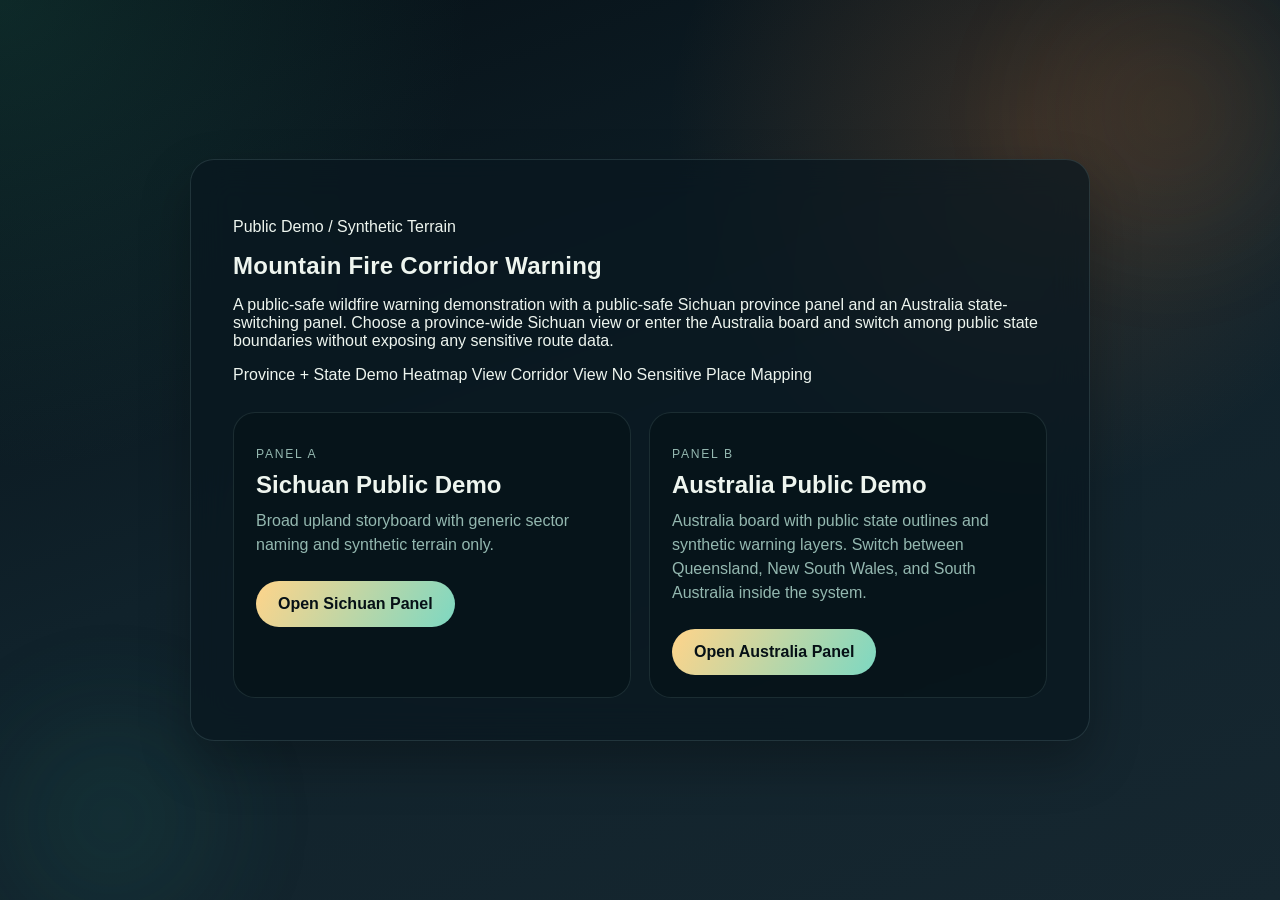
<file: index.html>
<!DOCTYPE html>
<html lang="en">
<head>
  <meta charset="UTF-8">
  <meta name="viewport" content="width=device-width, initial-scale=1.0">
  <title>Mountain Fire Warning Demo v2</title>
  <link rel="stylesheet" href="./styles.css?v=20260327b">
</head>
<body class="landing-body">
  <div class="ambient ambient-a"></div>
  <div class="ambient ambient-b"></div>
  <main class="landing-shell landing-dual-shell">
    <section class="landing-card glass">
      <p class="eyebrow">Public Demo / Synthetic Terrain</p>
      <h1>Mountain Fire Corridor Warning</h1>
      <p class="hero-copy">
        A public-safe wildfire warning demonstration with a public-safe Sichuan province panel and an Australia state-switching panel.
        Choose a province-wide Sichuan view or enter the Australia board and switch among public state boundaries without exposing any sensitive route data.
      </p>
      <div class="cover-tags">
        <span class="cover-tag">Province + State Demo</span>
        <span class="cover-tag">Heatmap View</span>
        <span class="cover-tag">Corridor View</span>
        <span class="cover-tag">No Sensitive Place Mapping</span>
      </div>
      <div class="scenario-entry-grid">
        <article class="scenario-entry-card">
          <p class="scenario-entry-kicker">Panel A</p>
          <h3>Sichuan Public Demo</h3>
          <p>Broad upland storyboard with generic sector naming and synthetic terrain only.</p>
          <a class="enter-button" href="./system.html?scenario=sichuan">Open Sichuan Panel</a>
        </article>
        <article class="scenario-entry-card">
          <p class="scenario-entry-kicker">Panel B</p>
          <h3>Australia Public Demo</h3>
          <p>Australia board with public state outlines and synthetic warning layers. Switch between Queensland, New South Wales, and South Australia inside the system.</p>
          <a class="enter-button" href="./system.html?scenario=queensland">Open Australia Panel</a>
        </article>
      </div>
    </section>
  </main>
</body>
</html>
</file>
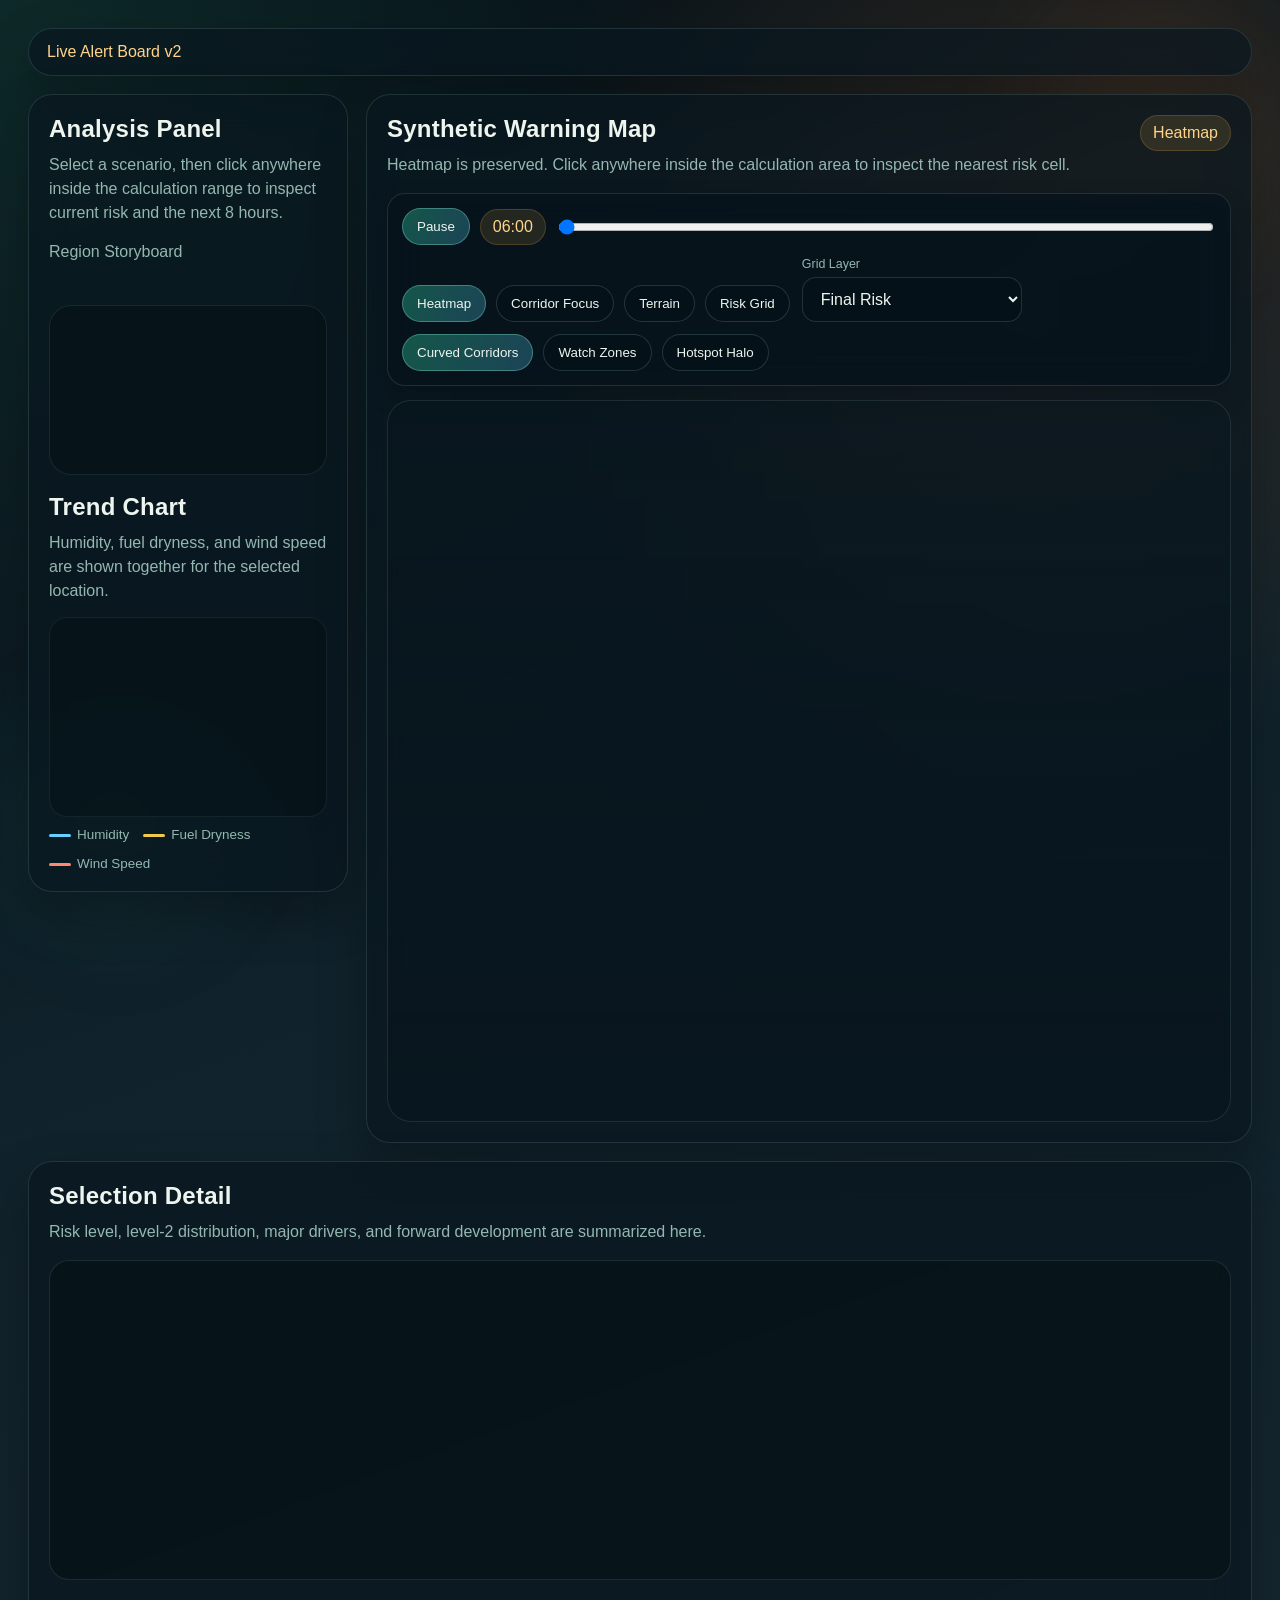
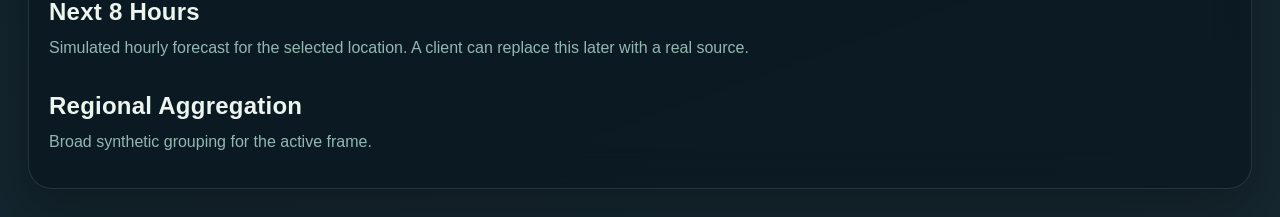
<file: system.html>
<!DOCTYPE html>
<html lang="en">
<head>
  <meta charset="UTF-8">
  <meta name="viewport" content="width=device-width, initial-scale=1.0">
  <title>Mountain Fire Warning System v2</title>
  <link rel="stylesheet" href="./vendor/leaflet.css">
  <link rel="stylesheet" href="./styles.css?v=20260327b">
</head>
<body>
  <div class="ambient ambient-a"></div>
  <div class="ambient ambient-b"></div>
  <main class="app-shell">
    <section class="alert-ribbon glass">
      <div class="alert-title">Live Alert Board v2</div>
      <div id="alert-strip" class="alert-strip"></div>
    </section>

    <section class="dashboard system-dashboard">
      <aside class="left-panel glass">
        <div class="panel-header">
          <h2>Analysis Panel</h2>
          <p id="scenario-subtitle">Select a scenario, then click anywhere inside the calculation range to inspect current risk and the next 8 hours.</p>
        </div>
        <div class="control-group">
          <label>Region Storyboard</label>
          <div class="scenario-switch" id="scenario-switch"></div>
        </div>
        <div class="metrics" id="metrics"></div>
        <div class="overview-card hero-stats" id="overview-cards"></div>
        <div class="panel-header compact">
          <h2>Trend Chart</h2>
          <p>Humidity, fuel dryness, and wind speed are shown together for the selected location.</p>
        </div>
        <div id="indicator-chart" class="indicator-chart"></div>
        <div class="chart-legend">
          <span><i class="legend-line humidity-line"></i>Humidity</span>
          <span><i class="legend-line dryness-line"></i>Fuel Dryness</span>
          <span><i class="legend-line wind-line"></i>Wind Speed</span>
        </div>
      </aside>

      <section class="map-panel glass">
        <div class="panel-header map-header">
          <div>
            <h2 id="map-title">Synthetic Warning Map</h2>
            <p>Heatmap is preserved. Click anywhere inside the calculation area to inspect the nearest risk cell.</p>
          </div>
          <div class="map-mode" id="map-mode-label">Heatmap</div>
        </div>
        <div class="map-toolbar glass-inline">
          <div class="map-toolbar-row map-toolbar-row-top">
            <div class="toolbar-group time-inline-group">
              <button id="play-btn" class="chip active">Pause</button>
              <div id="time-label" class="map-mode">06:00</div>
              <input id="time-slider" type="range" min="0" max="7" step="1" value="0">
            </div>
          </div>
          <div class="map-toolbar-row map-toolbar-row-bottom">
            <div class="toolbar-group view-inline-group" id="view-switch">
              <button class="chip active" data-view="heat">Heatmap</button>
              <button class="chip" data-view="corridor">Corridor Focus</button>
              <button class="chip" data-view="terrain">Terrain</button>
              <button class="chip" data-view="cells">Risk Grid</button>
            </div>
            <div class="toolbar-group layer-inline-group">
              <label for="layer-select">Grid Layer</label>
              <select id="layer-select">
                <option value="risk">Final Risk</option>
                <option value="elevation">Elevation</option>
                <option value="slope">Slope</option>
                <option value="wind">Wind Speed</option>
                <option value="dryness">Fuel Dryness</option>
              </select>
            </div>
            <div class="toolbar-group toggle-group">
              <button id="toggle-lines" class="chip active">Curved Corridors</button>
              <button id="toggle-watchpoints" class="chip">Watch Zones</button>
              <button id="toggle-hotspots" class="chip">Hotspot Halo</button>
            </div>
          </div>
        </div>
        <div class="map-wrap leaflet-wrap">
          <div id="map"></div>
          <div id="map-popup-card" class="map-popup-card hidden"></div>
        </div>
      </section>

      <aside class="right-panel glass">
        <div class="panel-header">
          <h2>Selection Detail</h2>
          <p>Risk level, level-2 distribution, major drivers, and forward development are summarized here.</p>
        </div>
        <div id="cell-detail" class="detail-card"></div>
        <div class="panel-header compact">
          <h2>Next 8 Hours</h2>
          <p>Simulated hourly forecast for the selected location. A client can replace this later with a real source.</p>
        </div>
        <div id="forecast-panel" class="forecast-panel"></div>
        <div class="panel-header compact">
          <h2 id="village-title">Regional Aggregation</h2>
          <p>Broad synthetic grouping for the active frame.</p>
        </div>
        <div id="village-list" class="village-list"></div>
      </aside>
    </section>
  </main>
  <script src="./vendor/leaflet.js"></script>
  <script src="./vendor/leaflet-heat.js"></script>
  <script src="./data/simulated_risk_map.js"></script>
  <script src="./app.js?v=20260327b"></script>
</body>
</html>
</file>
<file: styles.css>
:root {
  --bg: #07131a;
  --panel: rgba(9, 23, 31, 0.72);
  --panel-stroke: rgba(173, 220, 216, 0.14);
  --text: #eef5ef;
  --muted: #94b8b0;
  --accent: #ffb84d;
  --accent-2: #7dd8c2;
  --shadow: 0 22px 50px rgba(0, 0, 0, 0.28);
  --radius: 24px;
  --font-display: "Segoe UI Variable Display", "Avenir Next", "Trebuchet MS", sans-serif;
  --font-body: "Segoe UI Variable Text", "Source Sans 3", "Trebuchet MS", sans-serif;
}
* { box-sizing: border-box; }
body {
  margin: 0;
  min-height: 100vh;
  font-family: var(--font-body);
  color: var(--text);
  background:
    radial-gradient(circle at top left, rgba(36, 113, 93, 0.26), transparent 30%),
    radial-gradient(circle at 80% 15%, rgba(232, 122, 49, 0.18), transparent 28%),
    linear-gradient(160deg, #061016 0%, #10222b 48%, #162730 100%);
  overflow-x: hidden;
}
.ambient { position: fixed; pointer-events: none; filter: blur(40px); opacity: 0.45; }
.ambient-a { width: 30rem; height: 30rem; top: -8rem; right: -8rem; background: radial-gradient(circle, rgba(255, 143, 56, 0.25), transparent 60%); }
.ambient-b { width: 26rem; height: 26rem; left: -6rem; bottom: -8rem; background: radial-gradient(circle, rgba(42, 155, 132, 0.28), transparent 60%); }
.app-shell { position: relative; z-index: 1; max-width: 1680px; margin: 0 auto; padding: 28px; }
.glass { backdrop-filter: blur(18px); background: var(--panel); border: 1px solid var(--panel-stroke); box-shadow: var(--shadow); border-radius: var(--radius); }
.glass-inline { backdrop-filter: blur(18px); background: rgba(8, 20, 27, 0.74); border: 1px solid rgba(173, 220, 216, 0.14); box-shadow: 0 12px 26px rgba(0,0,0,0.18); border-radius: 18px; }
.alert-ribbon { display: grid; grid-template-columns: 160px 1fr; gap: 16px; padding: 14px 18px; margin-bottom: 18px; align-items: center; }
.alert-title { font-family: var(--font-display); font-size: 1rem; color: #ffd48a; }
.alert-strip { display: grid; grid-template-columns: repeat(3, minmax(0, 1fr)); gap: 12px; }
.alert-card { padding: 10px 12px; border-radius: 16px; background: rgba(6, 18, 24, 0.62); border: 1px solid rgba(173, 220, 216, 0.1); }
.alert-card strong { display: block; font-size: 0.95rem; }
.alert-card span { display: block; margin-top: 4px; color: var(--muted); font-size: 0.83rem; }
h1, h2 { margin: 0; font-family: var(--font-display); letter-spacing: 0.01em; }
.dashboard { display: grid; grid-template-columns: 340px minmax(0, 1fr) 360px; gap: 18px; }
.left-panel, .right-panel, .map-panel { padding: 20px; }
.panel-header p { color: var(--muted); margin: 10px 0 0; line-height: 1.5; }
.panel-header.compact { margin-top: 18px; }
.control-group { margin-top: 18px; }
label { display: block; margin-bottom: 8px; color: var(--muted); }
select, input[type="range"] {
  width: 100%; border: 1px solid rgba(173, 220, 216, 0.16); border-radius: 14px; padding: 12px 14px;
  color: var(--text); background: rgba(6, 18, 24, 0.84); font: inherit;
}
input[type="range"] { padding: 0; }
.chip {
  border: 1px solid rgba(173, 220, 216, 0.18); border-radius: 999px; background: rgba(6, 18, 24, 0.6);
  color: var(--text); padding: 10px 14px; cursor: pointer; transition: transform 160ms ease, border-color 160ms ease, background 160ms ease;
}
.chip.active { background: linear-gradient(120deg, rgba(22, 95, 79, 0.9), rgba(31, 74, 94, 0.9)); border-color: rgba(125, 216, 194, 0.4); }
.chip:hover { transform: translateY(-1px); }
.metrics { display: grid; grid-template-columns: 1fr 1fr; gap: 12px; margin-top: 18px; }
.metric { padding: 14px; border-radius: 18px; background: rgba(6, 18, 24, 0.62); border: 1px solid rgba(173, 220, 216, 0.12); }
.metric span { display: block; color: var(--muted); font-size: 0.82rem; }
.metric strong { display: block; margin-top: 8px; font-size: 1.5rem; }
.overview-card { border-radius: 22px; background: rgba(6, 18, 24, 0.62); border: 1px solid rgba(173, 220, 216, 0.1); }
.hero-stats { padding: 16px; min-height: 170px; margin-top: 18px; }
.overview-grid { display: grid; grid-template-columns: 1fr 1fr; gap: 10px; }
.overview-item { padding: 12px; border-radius: 14px; background: rgba(17, 37, 46, 0.72); }
.overview-item span { display: block; color: var(--muted); font-size: 0.8rem; }
.overview-item strong { display: block; margin-top: 6px; font-size: 1.08rem; }
.indicator-chart { margin-top: 14px; padding: 14px; border-radius: 18px; background: rgba(6, 18, 24, 0.56); border: 1px solid rgba(173, 220, 216, 0.08); min-height: 200px; }
.chart-legend { display: flex; flex-wrap: wrap; gap: 14px; margin-top: 10px; color: var(--muted); font-size: 0.84rem; }
.legend-line { display: inline-block; width: 22px; height: 3px; border-radius: 999px; margin-right: 6px; vertical-align: middle; }
.humidity-line { background: #66d1ff; }
.dryness-line { background: #f2c94c; }
.wind-line { background: #ff8a6c; }
.map-header { display: flex; align-items: start; justify-content: space-between; gap: 10px; }
.map-mode { padding: 8px 12px; border-radius: 999px; background: rgba(255, 184, 77, 0.12); color: #ffd48a; border: 1px solid rgba(255, 184, 77, 0.18); }
.map-toolbar { display: grid; gap: 12px; margin-top: 16px; padding: 14px; }
.map-toolbar-row { display: flex; align-items: center; gap: 12px; }
.map-toolbar-row-top { justify-content: stretch; }
.map-toolbar-row-bottom { flex-wrap: wrap; align-items: end; }
.toolbar-group { display: flex; align-items: center; gap: 10px; }
.time-inline-group { width: 100%; }
.time-inline-group input[type="range"] { flex: 1; }
.view-inline-group { display: flex; flex-wrap: wrap; }
.layer-inline-group { display: grid; gap: 6px; min-width: 220px; }
.layer-inline-group label { margin: 0; font-size: 0.78rem; }
.toggle-group { display: flex; flex-wrap: wrap; margin-left: auto; justify-content: flex-end; }
.map-wrap { position: relative; margin-top: 14px; border-radius: 24px; overflow: hidden; background: linear-gradient(180deg, rgba(7, 20, 29, 0.25), rgba(7, 20, 29, 0.55)); border: 1px solid rgba(173, 220, 216, 0.12); }
.leaflet-wrap { min-height: 720px; }
#map { width: 100%; height: 720px; }
.leaflet-container { background: linear-gradient(180deg, #79b7d4 0%, #9fd0e6 34%, #c8e3ee 56%, #e9f4f8 100%); font-family: var(--font-body); }
.map-popup-card {
  position: absolute; left: 18px; top: 18px; width: min(300px, calc(100% - 36px));
  padding: 14px; border-radius: 16px; background: rgba(9, 23, 31, 0.74); border: 1px solid rgba(173, 220, 216, 0.14);
  box-shadow: 0 18px 36px rgba(0,0,0,0.22); z-index: 700; line-height: 1.5; backdrop-filter: blur(14px);
  pointer-events: none; transform: translate3d(0, 0, 0); transition: opacity 140ms ease;
}
.map-popup-card.hidden { display: none; }
.map-popup-title { display: flex; align-items: center; justify-content: space-between; gap: 12px; }
.map-popup-title strong { font-size: 1.05rem; }
.map-popup-sub { margin-top: 6px; color: var(--muted); font-size: 0.84rem; }
.map-popup-grid { display: grid; grid-template-columns: 1fr 1fr; gap: 8px; margin-top: 12px; }
.map-popup-item { padding: 8px 10px; border-radius: 12px; background: rgba(17, 37, 46, 0.64); }
.map-popup-item span { display: block; color: var(--muted); font-size: 0.78rem; }
.map-popup-item strong { display: block; margin-top: 6px; }
.map-popup-note { margin-top: 10px; color: var(--muted); font-size: 0.82rem; line-height: 1.45; }
.detail-card { margin-top: 16px; padding: 16px; border-radius: 20px; background: rgba(6, 18, 24, 0.62); border: 1px solid rgba(173, 220, 216, 0.12); min-height: 320px; }
.detail-title { display: flex; align-items: center; justify-content: space-between; gap: 10px; }
.detail-grid { display: grid; grid-template-columns: 1fr 1fr; gap: 10px; margin-top: 14px; }
.detail-item { padding: 10px 12px; border-radius: 14px; background: rgba(17, 37, 46, 0.72); }
.detail-item span { display: block; color: var(--muted); font-size: 0.8rem; }
.detail-item strong { display: block; margin-top: 6px; }
.stack-bar { display: grid; gap: 10px; margin-top: 16px; }
.stack-row { display: grid; grid-template-columns: 88px 1fr 52px; align-items: center; gap: 10px; }
.stack-track { height: 10px; border-radius: 999px; background: rgba(173, 220, 216, 0.08); overflow: hidden; }
.stack-fill { height: 100%; border-radius: inherit; }
.forecast-panel { margin-top: 14px; display: grid; gap: 10px; }
.forecast-card-header { display: flex; align-items: center; justify-content: space-between; gap: 10px; padding: 12px 14px; border-radius: 16px; background: rgba(6, 18, 24, 0.62); border: 1px solid rgba(173, 220, 216, 0.1); }
.forecast-card-header span { color: var(--muted); font-size: 0.82rem; }
.forecast-grid { display: grid; gap: 10px; }
.forecast-item { padding: 12px 14px; border-radius: 16px; background: rgba(6, 18, 24, 0.56); border: 1px solid rgba(173, 220, 216, 0.08); }
.forecast-top { display: flex; align-items: center; justify-content: space-between; gap: 8px; }
.forecast-top span { color: var(--muted); font-size: 0.82rem; }
.forecast-risk-row { display: flex; align-items: center; justify-content: space-between; gap: 10px; margin-top: 10px; }
.forecast-item p { margin: 10px 0 0; color: var(--muted); font-size: 0.84rem; line-height: 1.4; }
.forecast-chip { display: inline-flex; align-items: center; padding: 5px 10px; border-radius: 999px; color: #fff; font-size: 0.78rem; }
.forecast-empty { padding: 14px; border-radius: 16px; background: rgba(6, 18, 24, 0.56); border: 1px solid rgba(173, 220, 216, 0.08); color: var(--muted); line-height: 1.5; }
.forecast-sparkline { width: 100%; height: 76px; display: block; margin: 8px 0 2px; border-radius: 14px; background: rgba(6, 18, 24, 0.44); border: 1px solid rgba(173, 220, 216, 0.08); }
.village-list { display: grid; gap: 10px; margin-top: 14px; }
.village-card { display: grid; grid-template-columns: 1fr auto; gap: 10px; align-items: center; padding: 12px 14px; border-radius: 16px; background: rgba(6, 18, 24, 0.62); border: 1px solid rgba(173, 220, 216, 0.1); }
.village-card p { margin: 0; color: var(--muted); font-size: 0.86rem; }
.pill { padding: 6px 10px; border-radius: 999px; color: white; font-size: 0.82rem; white-space: nowrap; }
.corridor-segment-glow { animation: corridorPulse 2.6s ease-in-out infinite; }
.corridor-segment-main { animation: corridorDash 4s linear infinite; stroke-dasharray: 10 12; }
.corridor-segment-selected { animation: corridorPulse 1.8s ease-in-out infinite; }
@keyframes corridorPulse { 0%, 100% { opacity: 0.45; } 50% { opacity: 0.95; } }
@keyframes corridorDash { from { stroke-dashoffset: 22; } to { stroke-dashoffset: 0; } }
.landing-body { min-height: 100vh; }
.landing-shell { min-height: 100vh; display: grid; place-items: center; padding: 28px; }
.landing-card { width: min(900px, 100%); padding: 42px; }
.enter-button { display: inline-block; margin-top: 24px; padding: 14px 22px; border-radius: 999px; text-decoration: none; color: #061016; background: linear-gradient(120deg, #ffd48a, #7dd8c2); font-weight: 700; }
.system-dashboard { align-items: start; }
.scenario-switch { display: grid; grid-template-columns: 1fr 1fr; gap: 10px; }
.landing-dual-shell { align-items: center; }
.scenario-entry-grid { display: grid; grid-template-columns: 1fr 1fr; gap: 18px; margin-top: 28px; }
.scenario-entry-card { padding: 22px; border-radius: 22px; background: rgba(6, 18, 24, 0.62); border: 1px solid rgba(173, 220, 216, 0.12); }
.scenario-entry-card h3 { margin: 8px 0 0; font-family: var(--font-display); font-size: 1.5rem; }
.scenario-entry-card p { margin: 10px 0 0; color: var(--muted); line-height: 1.5; }
.scenario-entry-kicker { margin: 0; color: #ffd48a; text-transform: uppercase; letter-spacing: 0.14em; font-size: 0.76rem; }
@media (max-width: 1400px) { .dashboard { grid-template-columns: 320px minmax(0, 1fr); } .right-panel { grid-column: 1 / -1; } .map-toolbar-row { flex-wrap: wrap; } .toggle-group { margin-left: 0; justify-content: flex-start; } }
@media (max-width: 900px) { .scenario-entry-grid, .scenario-switch, .alert-ribbon, .dashboard, .metrics, .overview-grid, .detail-grid, .map-popup-grid { grid-template-columns: 1fr; } .app-shell { padding: 18px; } #map { height: 620px; } .map-popup-card {
  position: absolute; left: 18px; top: 18px; width: min(300px, calc(100% - 36px));
  padding: 14px; border-radius: 16px; background: rgba(9, 23, 31, 0.74); border: 1px solid rgba(173, 220, 216, 0.14);
  box-shadow: 0 18px 36px rgba(0,0,0,0.22); z-index: 700; line-height: 1.5; backdrop-filter: blur(14px);
  pointer-events: none; transform: translate3d(0, 0, 0); transition: opacity 140ms ease;
} }
</file>
<file: vendor/leaflet.css>
/* required styles */

.leaflet-pane,
.leaflet-tile,
.leaflet-marker-icon,
.leaflet-marker-shadow,
.leaflet-tile-container,
.leaflet-pane > svg,
.leaflet-pane > canvas,
.leaflet-zoom-box,
.leaflet-image-layer,
.leaflet-layer {
	position: absolute;
	left: 0;
	top: 0;
	}
.leaflet-container {
	overflow: hidden;
	}
.leaflet-tile,
.leaflet-marker-icon,
.leaflet-marker-shadow {
	-webkit-user-select: none;
	   -moz-user-select: none;
	        user-select: none;
	  -webkit-user-drag: none;
	}
/* Prevents IE11 from highlighting tiles in blue */
.leaflet-tile::selection {
	background: transparent;
}
/* Safari renders non-retina tile on retina better with this, but Chrome is worse */
.leaflet-safari .leaflet-tile {
	image-rendering: -webkit-optimize-contrast;
	}
/* hack that prevents hw layers "stretching" when loading new tiles */
.leaflet-safari .leaflet-tile-container {
	width: 1600px;
	height: 1600px;
	-webkit-transform-origin: 0 0;
	}
.leaflet-marker-icon,
.leaflet-marker-shadow {
	display: block;
	}
/* .leaflet-container svg: reset svg max-width decleration shipped in Joomla! (joomla.org) 3.x */
/* .leaflet-container img: map is broken in FF if you have max-width: 100% on tiles */
.leaflet-container .leaflet-overlay-pane svg {
	max-width: none !important;
	max-height: none !important;
	}
.leaflet-container .leaflet-marker-pane img,
.leaflet-container .leaflet-shadow-pane img,
.leaflet-container .leaflet-tile-pane img,
.leaflet-container img.leaflet-image-layer,
.leaflet-container .leaflet-tile {
	max-width: none !important;
	max-height: none !important;
	width: auto;
	padding: 0;
	}

.leaflet-container img.leaflet-tile {
	/* See: https://bugs.chromium.org/p/chromium/issues/detail?id=600120 */
	mix-blend-mode: plus-lighter;
}

.leaflet-container.leaflet-touch-zoom {
	-ms-touch-action: pan-x pan-y;
	touch-action: pan-x pan-y;
	}
.leaflet-container.leaflet-touch-drag {
	-ms-touch-action: pinch-zoom;
	/* Fallback for FF which doesn't support pinch-zoom */
	touch-action: none;
	touch-action: pinch-zoom;
}
.leaflet-container.leaflet-touch-drag.leaflet-touch-zoom {
	-ms-touch-action: none;
	touch-action: none;
}
.leaflet-container {
	-webkit-tap-highlight-color: transparent;
}
.leaflet-container a {
	-webkit-tap-highlight-color: rgba(51, 181, 229, 0.4);
}
.leaflet-tile {
	filter: inherit;
	visibility: hidden;
	}
.leaflet-tile-loaded {
	visibility: inherit;
	}
.leaflet-zoom-box {
	width: 0;
	height: 0;
	-moz-box-sizing: border-box;
	     box-sizing: border-box;
	z-index: 800;
	}
/* workaround for https://bugzilla.mozilla.org/show_bug.cgi?id=888319 */
.leaflet-overlay-pane svg {
	-moz-user-select: none;
	}

.leaflet-pane         { z-index: 400; }

.leaflet-tile-pane    { z-index: 200; }
.leaflet-overlay-pane { z-index: 400; }
.leaflet-shadow-pane  { z-index: 500; }
.leaflet-marker-pane  { z-index: 600; }
.leaflet-tooltip-pane   { z-index: 650; }
.leaflet-popup-pane   { z-index: 700; }

.leaflet-map-pane canvas { z-index: 100; }
.leaflet-map-pane svg    { z-index: 200; }

.leaflet-vml-shape {
	width: 1px;
	height: 1px;
	}
.lvml {
	behavior: url(#default#VML);
	display: inline-block;
	position: absolute;
	}


/* control positioning */

.leaflet-control {
	position: relative;
	z-index: 800;
	pointer-events: visiblePainted; /* IE 9-10 doesn't have auto */
	pointer-events: auto;
	}
.leaflet-top,
.leaflet-bottom {
	position: absolute;
	z-index: 1000;
	pointer-events: none;
	}
.leaflet-top {
	top: 0;
	}
.leaflet-right {
	right: 0;
	}
.leaflet-bottom {
	bottom: 0;
	}
.leaflet-left {
	left: 0;
	}
.leaflet-control {
	float: left;
	clear: both;
	}
.leaflet-right .leaflet-control {
	float: right;
	}
.leaflet-top .leaflet-control {
	margin-top: 10px;
	}
.leaflet-bottom .leaflet-control {
	margin-bottom: 10px;
	}
.leaflet-left .leaflet-control {
	margin-left: 10px;
	}
.leaflet-right .leaflet-control {
	margin-right: 10px;
	}


/* zoom and fade animations */

.leaflet-fade-anim .leaflet-popup {
	opacity: 0;
	-webkit-transition: opacity 0.2s linear;
	   -moz-transition: opacity 0.2s linear;
	        transition: opacity 0.2s linear;
	}
.leaflet-fade-anim .leaflet-map-pane .leaflet-popup {
	opacity: 1;
	}
.leaflet-zoom-animated {
	-webkit-transform-origin: 0 0;
	    -ms-transform-origin: 0 0;
	        transform-origin: 0 0;
	}
svg.leaflet-zoom-animated {
	will-change: transform;
}

.leaflet-zoom-anim .leaflet-zoom-animated {
	-webkit-transition: -webkit-transform 0.25s cubic-bezier(0,0,0.25,1);
	   -moz-transition:    -moz-transform 0.25s cubic-bezier(0,0,0.25,1);
	        transition:         transform 0.25s cubic-bezier(0,0,0.25,1);
	}
.leaflet-zoom-anim .leaflet-tile,
.leaflet-pan-anim .leaflet-tile {
	-webkit-transition: none;
	   -moz-transition: none;
	        transition: none;
	}

.leaflet-zoom-anim .leaflet-zoom-hide {
	visibility: hidden;
	}


/* cursors */

.leaflet-interactive {
	cursor: pointer;
	}
.leaflet-grab {
	cursor: -webkit-grab;
	cursor:    -moz-grab;
	cursor:         grab;
	}
.leaflet-crosshair,
.leaflet-crosshair .leaflet-interactive {
	cursor: crosshair;
	}
.leaflet-popup-pane,
.leaflet-control {
	cursor: auto;
	}
.leaflet-dragging .leaflet-grab,
.leaflet-dragging .leaflet-grab .leaflet-interactive,
.leaflet-dragging .leaflet-marker-draggable {
	cursor: move;
	cursor: -webkit-grabbing;
	cursor:    -moz-grabbing;
	cursor:         grabbing;
	}

/* marker & overlays interactivity */
.leaflet-marker-icon,
.leaflet-marker-shadow,
.leaflet-image-layer,
.leaflet-pane > svg path,
.leaflet-tile-container {
	pointer-events: none;
	}

.leaflet-marker-icon.leaflet-interactive,
.leaflet-image-layer.leaflet-interactive,
.leaflet-pane > svg path.leaflet-interactive,
svg.leaflet-image-layer.leaflet-interactive path {
	pointer-events: visiblePainted; /* IE 9-10 doesn't have auto */
	pointer-events: auto;
	}

/* visual tweaks */

.leaflet-container {
	background: #ddd;
	outline-offset: 1px;
	}
.leaflet-container a {
	color: #0078A8;
	}
.leaflet-zoom-box {
	border: 2px dotted #38f;
	background: rgba(255,255,255,0.5);
	}


/* general typography */
.leaflet-container {
	font-family: "Helvetica Neue", Arial, Helvetica, sans-serif;
	font-size: 12px;
	font-size: 0.75rem;
	line-height: 1.5;
	}


/* general toolbar styles */

.leaflet-bar {
	box-shadow: 0 1px 5px rgba(0,0,0,0.65);
	border-radius: 4px;
	}
.leaflet-bar a {
	background-color: #fff;
	border-bottom: 1px solid #ccc;
	width: 26px;
	height: 26px;
	line-height: 26px;
	display: block;
	text-align: center;
	text-decoration: none;
	color: black;
	}
.leaflet-bar a,
.leaflet-control-layers-toggle {
	background-position: 50% 50%;
	background-repeat: no-repeat;
	display: block;
	}
.leaflet-bar a:hover,
.leaflet-bar a:focus {
	background-color: #f4f4f4;
	}
.leaflet-bar a:first-child {
	border-top-left-radius: 4px;
	border-top-right-radius: 4px;
	}
.leaflet-bar a:last-child {
	border-bottom-left-radius: 4px;
	border-bottom-right-radius: 4px;
	border-bottom: none;
	}
.leaflet-bar a.leaflet-disabled {
	cursor: default;
	background-color: #f4f4f4;
	color: #bbb;
	}

.leaflet-touch .leaflet-bar a {
	width: 30px;
	height: 30px;
	line-height: 30px;
	}
.leaflet-touch .leaflet-bar a:first-child {
	border-top-left-radius: 2px;
	border-top-right-radius: 2px;
	}
.leaflet-touch .leaflet-bar a:last-child {
	border-bottom-left-radius: 2px;
	border-bottom-right-radius: 2px;
	}

/* zoom control */

.leaflet-control-zoom-in,
.leaflet-control-zoom-out {
	font: bold 18px 'Lucida Console', Monaco, monospace;
	text-indent: 1px;
	}

.leaflet-touch .leaflet-control-zoom-in, .leaflet-touch .leaflet-control-zoom-out  {
	font-size: 22px;
	}


/* layers control */

.leaflet-control-layers {
	box-shadow: 0 1px 5px rgba(0,0,0,0.4);
	background: #fff;
	border-radius: 5px;
	}
.leaflet-control-layers-toggle {
	background-image: url(images/layers.png);
	width: 36px;
	height: 36px;
	}
.leaflet-retina .leaflet-control-layers-toggle {
	background-image: url(images/layers-2x.png);
	background-size: 26px 26px;
	}
.leaflet-touch .leaflet-control-layers-toggle {
	width: 44px;
	height: 44px;
	}
.leaflet-control-layers .leaflet-control-layers-list,
.leaflet-control-layers-expanded .leaflet-control-layers-toggle {
	display: none;
	}
.leaflet-control-layers-expanded .leaflet-control-layers-list {
	display: block;
	position: relative;
	}
.leaflet-control-layers-expanded {
	padding: 6px 10px 6px 6px;
	color: #333;
	background: #fff;
	}
.leaflet-control-layers-scrollbar {
	overflow-y: scroll;
	overflow-x: hidden;
	padding-right: 5px;
	}
.leaflet-control-layers-selector {
	margin-top: 2px;
	position: relative;
	top: 1px;
	}
.leaflet-control-layers label {
	display: block;
	font-size: 13px;
	font-size: 1.08333em;
	}
.leaflet-control-layers-separator {
	height: 0;
	border-top: 1px solid #ddd;
	margin: 5px -10px 5px -6px;
	}

/* Default icon URLs */
.leaflet-default-icon-path { /* used only in path-guessing heuristic, see L.Icon.Default */
	background-image: url(images/marker-icon.png);
	}


/* attribution and scale controls */

.leaflet-container .leaflet-control-attribution {
	background: #fff;
	background: rgba(255, 255, 255, 0.8);
	margin: 0;
	}
.leaflet-control-attribution,
.leaflet-control-scale-line {
	padding: 0 5px;
	color: #333;
	line-height: 1.4;
	}
.leaflet-control-attribution a {
	text-decoration: none;
	}
.leaflet-control-attribution a:hover,
.leaflet-control-attribution a:focus {
	text-decoration: underline;
	}
.leaflet-attribution-flag {
	display: inline !important;
	vertical-align: baseline !important;
	width: 1em;
	height: 0.6669em;
	}
.leaflet-left .leaflet-control-scale {
	margin-left: 5px;
	}
.leaflet-bottom .leaflet-control-scale {
	margin-bottom: 5px;
	}
.leaflet-control-scale-line {
	border: 2px solid #777;
	border-top: none;
	line-height: 1.1;
	padding: 2px 5px 1px;
	white-space: nowrap;
	-moz-box-sizing: border-box;
	     box-sizing: border-box;
	background: rgba(255, 255, 255, 0.8);
	text-shadow: 1px 1px #fff;
	}
.leaflet-control-scale-line:not(:first-child) {
	border-top: 2px solid #777;
	border-bottom: none;
	margin-top: -2px;
	}
.leaflet-control-scale-line:not(:first-child):not(:last-child) {
	border-bottom: 2px solid #777;
	}

.leaflet-touch .leaflet-control-attribution,
.leaflet-touch .leaflet-control-layers,
.leaflet-touch .leaflet-bar {
	box-shadow: none;
	}
.leaflet-touch .leaflet-control-layers,
.leaflet-touch .leaflet-bar {
	border: 2px solid rgba(0,0,0,0.2);
	background-clip: padding-box;
	}


/* popup */

.leaflet-popup {
	position: absolute;
	text-align: center;
	margin-bottom: 20px;
	}
.leaflet-popup-content-wrapper {
	padding: 1px;
	text-align: left;
	border-radius: 12px;
	}
.leaflet-popup-content {
	margin: 13px 24px 13px 20px;
	line-height: 1.3;
	font-size: 13px;
	font-size: 1.08333em;
	min-height: 1px;
	}
.leaflet-popup-content p {
	margin: 17px 0;
	margin: 1.3em 0;
	}
.leaflet-popup-tip-container {
	width: 40px;
	height: 20px;
	position: absolute;
	left: 50%;
	margin-top: -1px;
	margin-left: -20px;
	overflow: hidden;
	pointer-events: none;
	}
.leaflet-popup-tip {
	width: 17px;
	height: 17px;
	padding: 1px;

	margin: -10px auto 0;
	pointer-events: auto;

	-webkit-transform: rotate(45deg);
	   -moz-transform: rotate(45deg);
	    -ms-transform: rotate(45deg);
	        transform: rotate(45deg);
	}
.leaflet-popup-content-wrapper,
.leaflet-popup-tip {
	background: white;
	color: #333;
	box-shadow: 0 3px 14px rgba(0,0,0,0.4);
	}
.leaflet-container a.leaflet-popup-close-button {
	position: absolute;
	top: 0;
	right: 0;
	border: none;
	text-align: center;
	width: 24px;
	height: 24px;
	font: 16px/24px Tahoma, Verdana, sans-serif;
	color: #757575;
	text-decoration: none;
	background: transparent;
	}
.leaflet-container a.leaflet-popup-close-button:hover,
.leaflet-container a.leaflet-popup-close-button:focus {
	color: #585858;
	}
.leaflet-popup-scrolled {
	overflow: auto;
	}

.leaflet-oldie .leaflet-popup-content-wrapper {
	-ms-zoom: 1;
	}
.leaflet-oldie .leaflet-popup-tip {
	width: 24px;
	margin: 0 auto;

	-ms-filter: "progid:DXImageTransform.Microsoft.Matrix(M11=0.70710678, M12=0.70710678, M21=-0.70710678, M22=0.70710678)";
	filter: progid:DXImageTransform.Microsoft.Matrix(M11=0.70710678, M12=0.70710678, M21=-0.70710678, M22=0.70710678);
	}

.leaflet-oldie .leaflet-control-zoom,
.leaflet-oldie .leaflet-control-layers,
.leaflet-oldie .leaflet-popup-content-wrapper,
.leaflet-oldie .leaflet-popup-tip {
	border: 1px solid #999;
	}


/* div icon */

.leaflet-div-icon {
	background: #fff;
	border: 1px solid #666;
	}


/* Tooltip */
/* Base styles for the element that has a tooltip */
.leaflet-tooltip {
	position: absolute;
	padding: 6px;
	background-color: #fff;
	border: 1px solid #fff;
	border-radius: 3px;
	color: #222;
	white-space: nowrap;
	-webkit-user-select: none;
	-moz-user-select: none;
	-ms-user-select: none;
	user-select: none;
	pointer-events: none;
	box-shadow: 0 1px 3px rgba(0,0,0,0.4);
	}
.leaflet-tooltip.leaflet-interactive {
	cursor: pointer;
	pointer-events: auto;
	}
.leaflet-tooltip-top:before,
.leaflet-tooltip-bottom:before,
.leaflet-tooltip-left:before,
.leaflet-tooltip-right:before {
	position: absolute;
	pointer-events: none;
	border: 6px solid transparent;
	background: transparent;
	content: "";
	}

/* Directions */

.leaflet-tooltip-bottom {
	margin-top: 6px;
}
.leaflet-tooltip-top {
	margin-top: -6px;
}
.leaflet-tooltip-bottom:before,
.leaflet-tooltip-top:before {
	left: 50%;
	margin-left: -6px;
	}
.leaflet-tooltip-top:before {
	bottom: 0;
	margin-bottom: -12px;
	border-top-color: #fff;
	}
.leaflet-tooltip-bottom:before {
	top: 0;
	margin-top: -12px;
	margin-left: -6px;
	border-bottom-color: #fff;
	}
.leaflet-tooltip-left {
	margin-left: -6px;
}
.leaflet-tooltip-right {
	margin-left: 6px;
}
.leaflet-tooltip-left:before,
.leaflet-tooltip-right:before {
	top: 50%;
	margin-top: -6px;
	}
.leaflet-tooltip-left:before {
	right: 0;
	margin-right: -12px;
	border-left-color: #fff;
	}
.leaflet-tooltip-right:before {
	left: 0;
	margin-left: -12px;
	border-right-color: #fff;
	}

/* Printing */

@media print {
	/* Prevent printers from removing background-images of controls. */
	.leaflet-control {
		-webkit-print-color-adjust: exact;
		print-color-adjust: exact;
		}
	}
</file>
